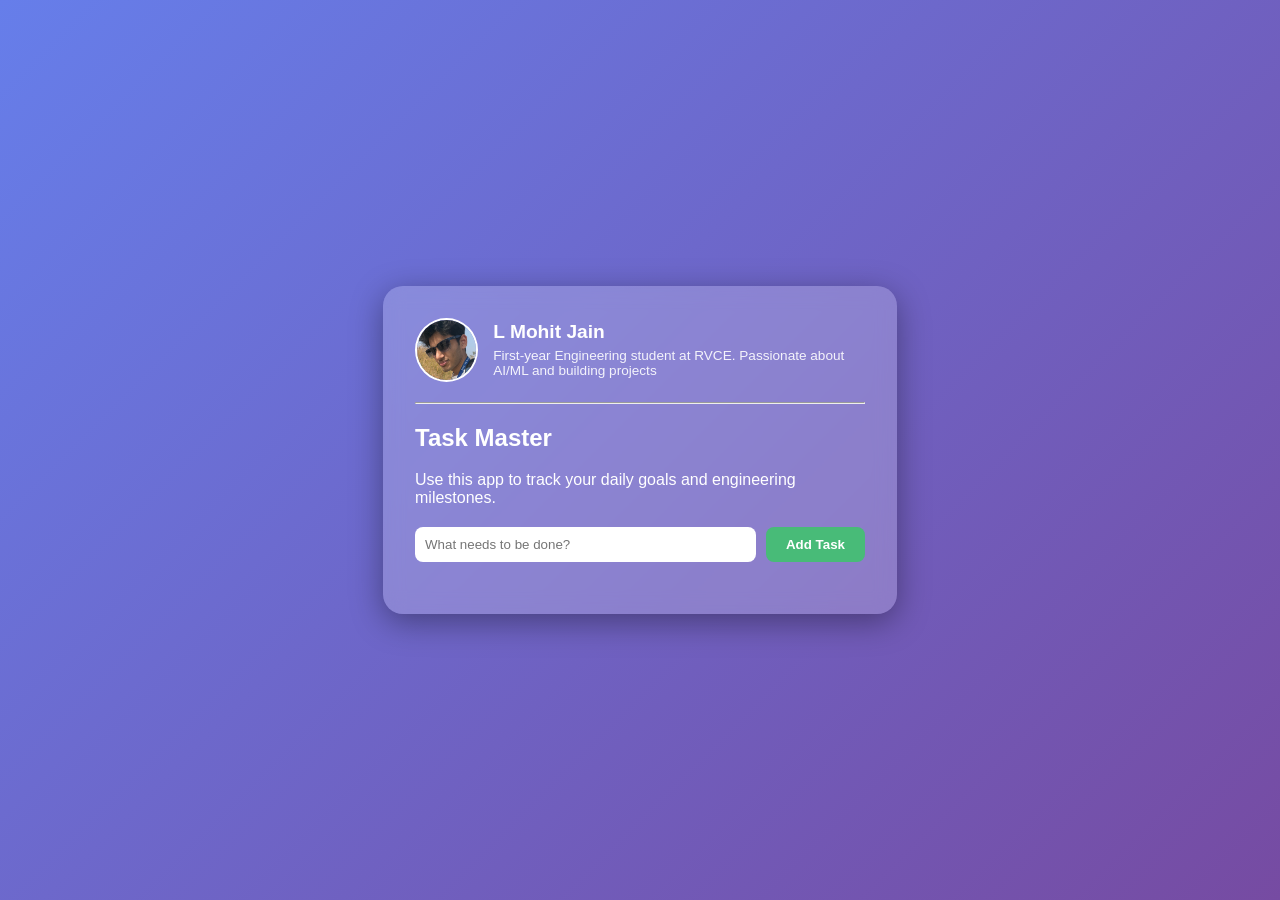
<file: index.html>
<!DOCTYPE html>
<html lang="en">
<head>
    <meta charset="UTF-8">
    <meta name="viewport" content="width=device-width, initial-scale=1.0">
    <title>My To-Do App</title>
    <link rel="stylesheet" href="style.css">
</head>
<body>

    <div class="container">
        <header class="profile-section">
            <img src="photo1.jpeg" alt="My Avatar" class="avatar">
            <div class="bio">
                <h1>L Mohit Jain</h1>
                <p>First-year Engineering student at RVCE. Passionate about AI/ML and building projects</p>
            </div>
        </header>

        <hr>

        <section class="info-section">
            <h2>Task Master</h2>
            <p>Use this app to track your daily goals and engineering milestones.</p>
        </section>

        <main class="todo-wrapper">
            <div class="input-group">
                <input type="text" id="todo-input" placeholder="What needs to be done?">
                <button id="add-btn">Add Task</button>
            </div>

            <ul id="task-list">
                </ul>
        </main>
    </div>

    <script src="script.js"></script>
</body>
</html>
</file>
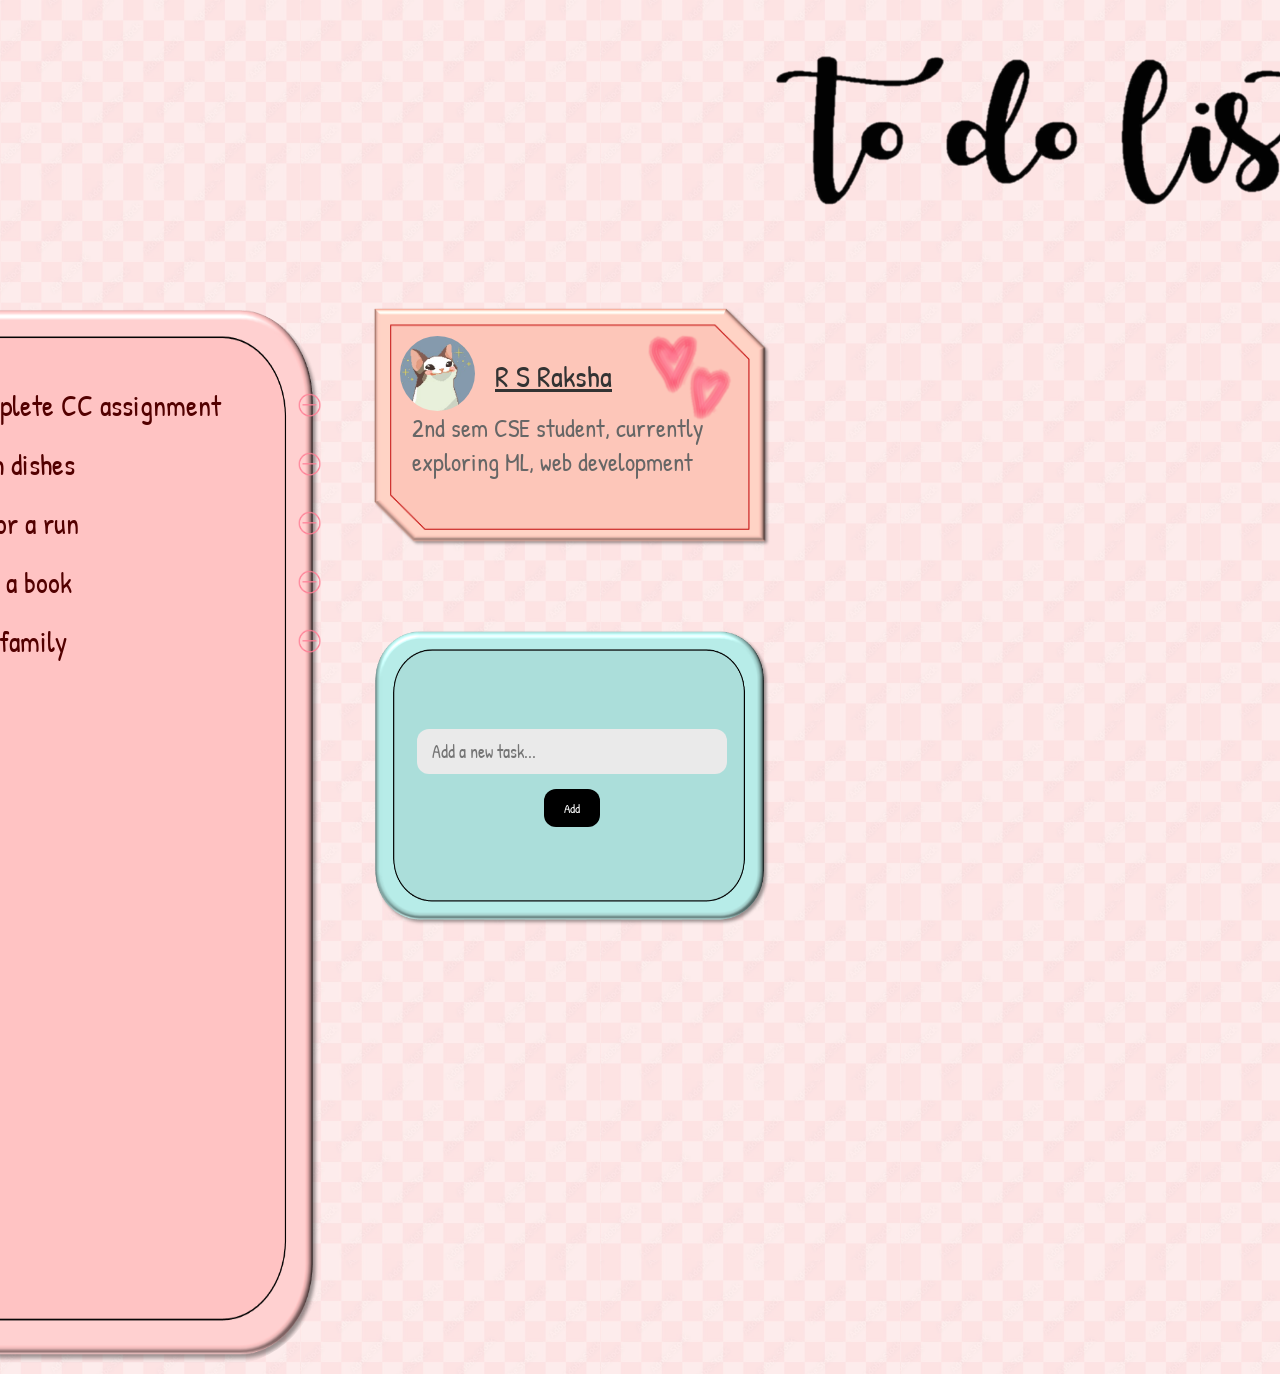
<file: rsraksha_25CS138/assignment-1/index.html>
<!DOCTYPE html>
<html lang="en-US">
  <head>
    <meta charset="utf-8" />
    <meta name="viewport" content="width=device-width, initial-scale=1" /> 
    <meta name="description" content="A simple To-Do List application built with HTML, CSS, and JavaScript.">
    <title>To-Do App</title>

    <link rel="stylesheet" href="style.css">
    <link rel="preconnect" href="https://fonts.googleapis.com">
    <link rel="preconnect" href="https://fonts.gstatic.com" crossorigin>
  <!link href="https://fonts.googleapis.com/css2?family=Google+Sans:ital,opsz,wght@0,17..18,400..700;1,17..18,400..700&display=swap" rel="stylesheet">
  <link href="https://fonts.googleapis.com/css2?family=Patrick+Hand&display=swap" rel="stylesheet">

  </head>

  <body>
    <header>
    <img src="heading1.png" alt="To-Do List" id="heading">
    </header>

    <main id="main_container"> 
      <div id="right_side">
        <div id="bio">
          <div id="banner">
            <a href="https://www.linkedin.com/in/raksha-r-s-423915372/" id="name">R S Raksha</a>
            <img src="pfp.jpg" alt="Profile Picture" id="profile_pic">
          </div>
          <p id="description">2nd sem CSE student, currently exploring ML, web development</p>
        </div>
        
        <div id="input_box">
          <input type="text" placeholder="Add a new task..." />
          <button id="add_button">Add</button>
        </div>
      </div>

      <div id="task_list">
        <ul id="tasks">

          <li class="task">
            <span class="task-left">
              <input type="checkbox" id="task1" />
              <label for="task1">Complete CC assignment</label> 
            </span>
            <img src=del.png class="Delete">
          </li>

          <li class="task">
            <span class="task-left">
              <input type="checkbox" id="task2" />
              <label for="task2">Wash dishes</label> 
            </span>
            <img src=del.png class="Delete">
          </li>

          <li class="task">
            <span class="task-left">
              <input type="checkbox" id="task3" />
              <label for="task3">Go for a run</label>
            </span>
            <img src=del.png class="Delete">
          </li>

          <li class="task">
            <span class="task-left">
              <input type="checkbox" id="task4" />
              <label for="task4">Read a book</label>
            </span>
            <img src=del.png class="Delete">
          </li>

          <li class="task">
            <span class="task-left">
              <input type="checkbox" id="task5" />
              <label for="task5">Call family</label>
            </span>
            <img src=del.png class="Delete">
          </li>

        </ul>
      </div>

    </main>
    <script src="script.js"></script>
  </body>
</html>
</file>
<file: style.css>
body {
    background: linear-gradient(135deg, #667eea 0%, #764ba2 100%);
    font-family: 'Segoe UI', Tahoma, Geneva, Verdana, sans-serif;
    display: flex;
    justify-content: center;
    align-items: center;
    min-height: 100vh;
    margin: 0;
}

.container {
    background: rgba(255, 255, 255, 0.2);
    backdrop-filter: blur(10px);
    border-radius: 20px;
    padding: 2rem;
    width: 90%;
    max-width: 450px;
    box-shadow: 0 8px 32px rgba(0, 0, 0, 0.37);
    color: white;
}

.profile-section {
    display: flex;
    align-items: center;
    gap: 15px;
    margin-bottom: 20px;
}

.avatar {
    width: 60px;
    height: 60px;
    border-radius: 50%;
    border: 2px solid white;
}

.bio h1 { font-size: 1.2rem; margin: 0; }
.bio p { font-size: 0.85rem; opacity: 0.9; margin: 5px 0 0; }

.input-group {
    display: flex;
    gap: 10px;
    margin: 20px 0;
}

input {
    flex: 1;
    padding: 10px;
    border: none;
    border-radius: 8px;
    outline: none;
}

button#add-btn {
    background: #48bb78;
    color: white;
    border: none;
    padding: 10px 20px;
    border-radius: 8px;
    cursor: pointer;
    font-weight: bold;
    transition: 0.3s;
}

button#add-btn:hover { background: #38a169; }

ul { list-style: none; padding: 0; }

li {
    background: rgba(255, 255, 255, 0.1);
    margin-bottom: 10px;
    padding: 12px;
    border-radius: 8px;
    display: flex;
    justify-content: space-between;
    align-items: center;
}

.delete-btn {
    background: #f56565;
    color: white;
    border: none;
    padding: 5px 10px;
    border-radius: 5px;
    cursor: pointer;
    font-size: 0.8rem;
}
</file>
<file: rsraksha_25CS138/assignment-1/style.css>
body {
    background-image:
        linear-gradient(rgba(255,255,255,0.4), rgba(255,255,255,0.4)), 
        url("grid.jpg"); 
    background-size:300px 180px;
    background-repeat: repeat;

}


#main_container {
  display: flex;
  flex-direction: row-reverse;
  gap: 50px;
  margin-top: 50px;
  margin-right:500px;
}

#right_side {
  display: flex;
  flex-direction: column;
  gap: 40px;
}


#heading {
    width: 650px;
    height: 244px;
    margin-left: 750px;
    transform: scale(1.15);
}

#heading {
    transition: transform 0.25s ease;
}

#heading:hover{
    transform: scale(1.25); /* slightly bigger */
}


#input_box {
    width: 400px;
    height: 300px;
    background-image: url("input_box.png");
    background-size: 100% 100%;
    background-repeat: no-repeat;
    display: flex;
    flex-direction: column;     /* stack input + button vertically */
    justify-content: center;    /* center vertically */
    align-items: center;        /* center horizontally */
    gap: 15px;                  /* space between input & button */
    margin-top: 40px;
}


#input_box input {
    width: 70%;
    height: 45px;

    border: none;
    outline: none;

    background-color: #eaeaea;
    border-radius: 12px;
    font-family: "Patrick Hand", cursive;
    padding: 0 15px;

    font-size: 18px;
}

#input_box button {
    padding: 10px 20px;

    border: none;
    border-radius: 12px;

    background-color: black;
    color: white;
    font-family: "Patrick Hand", cursive;
    cursor: pointer;
}

#input_box button:hover {
  background-color: #333;
}

#bio {
    display: flex;
    flex-direction: column;
    gap:40px;
    width: 400px;
    height: 242px;
    background-image: url("bio_box.png");
    background-size: 100% 100%;
    background-repeat: no-repeat;

}

#banner {
    display:flex;
    flex-direction: row-reverse;
    margin-top: 30px;
    margin-right: 160px;
    gap:20px;
}

#name {
    font-family: "Patrick Hand", cursive;
    font-weight:500px;
    font-size: 30px;
    color: #333;
    margin-top: 20px;
}

#profile_pic {
    width: 75px;
    height: 75px;
    border-radius: 50%;
}

#description {
    font-family: "Patrick Hand", cursive;
    font-size: 25px;
    color: #666;
    margin-top:-40px;
    margin-left:40px;
    width:300px;
}

#task_list {
    display:flex;
    flex-direction:column;
    border-radius: 100px;
    width: 500px;
    height: 1000px;
    background-image: url("list_box.png");
    background-size: 100% 100%;
    background-repeat: no-repeat;
    padding-top:10px;
    padding-bottom:50px;
}

#tasks {
  flex: 1;               
  overflow-y: auto;
  min-height: 0; 
}

#tasks {
    width:400px;
    list-style: none;
    display:flex;
    flex-direction: column;
    gap: 20px;
    margin-top: 70px;
    margin-left: 5px;
    font-family: "Patrick Hand", cursive;
    font-size: 29px;
    color: #530000;
}

.task input[type="checkbox"] {
    transform:scale(1.5);
}

.task {
    transition: all 0.2s ease;
}

.task {
  display: flex;
  justify-content: space-between;
  align-items: center;
}

.task-left {
  display: flex;
  align-items: center;
  gap: 10px;
}

.Delete {
    width: 25px;
    height: 25px;
}
.Delete:hover {
    transform: scale(1.2);
    cursor: pointer;
}

.task-left:hover{
    transform: translateX(5px);
    background: rgba(255, 142, 142, 0.5);
    cursor:pointer;
}

.task input:checked + label{
    text-decoration: line-through;
    color:#888;
}

#input_box,
#task_list,
#bio {
  transition: transform 0.25s ease, box-shadow 0.25s ease;
}

#bio:hover {
  transform: scale(1.15) rotate(2deg); 

}
#input_box:hover {
  transform: scale(1.15) rotate(2deg); /* slightly bigger */
}

#task_list:hover {
  transform: scale(1.10); 
}
</file>
